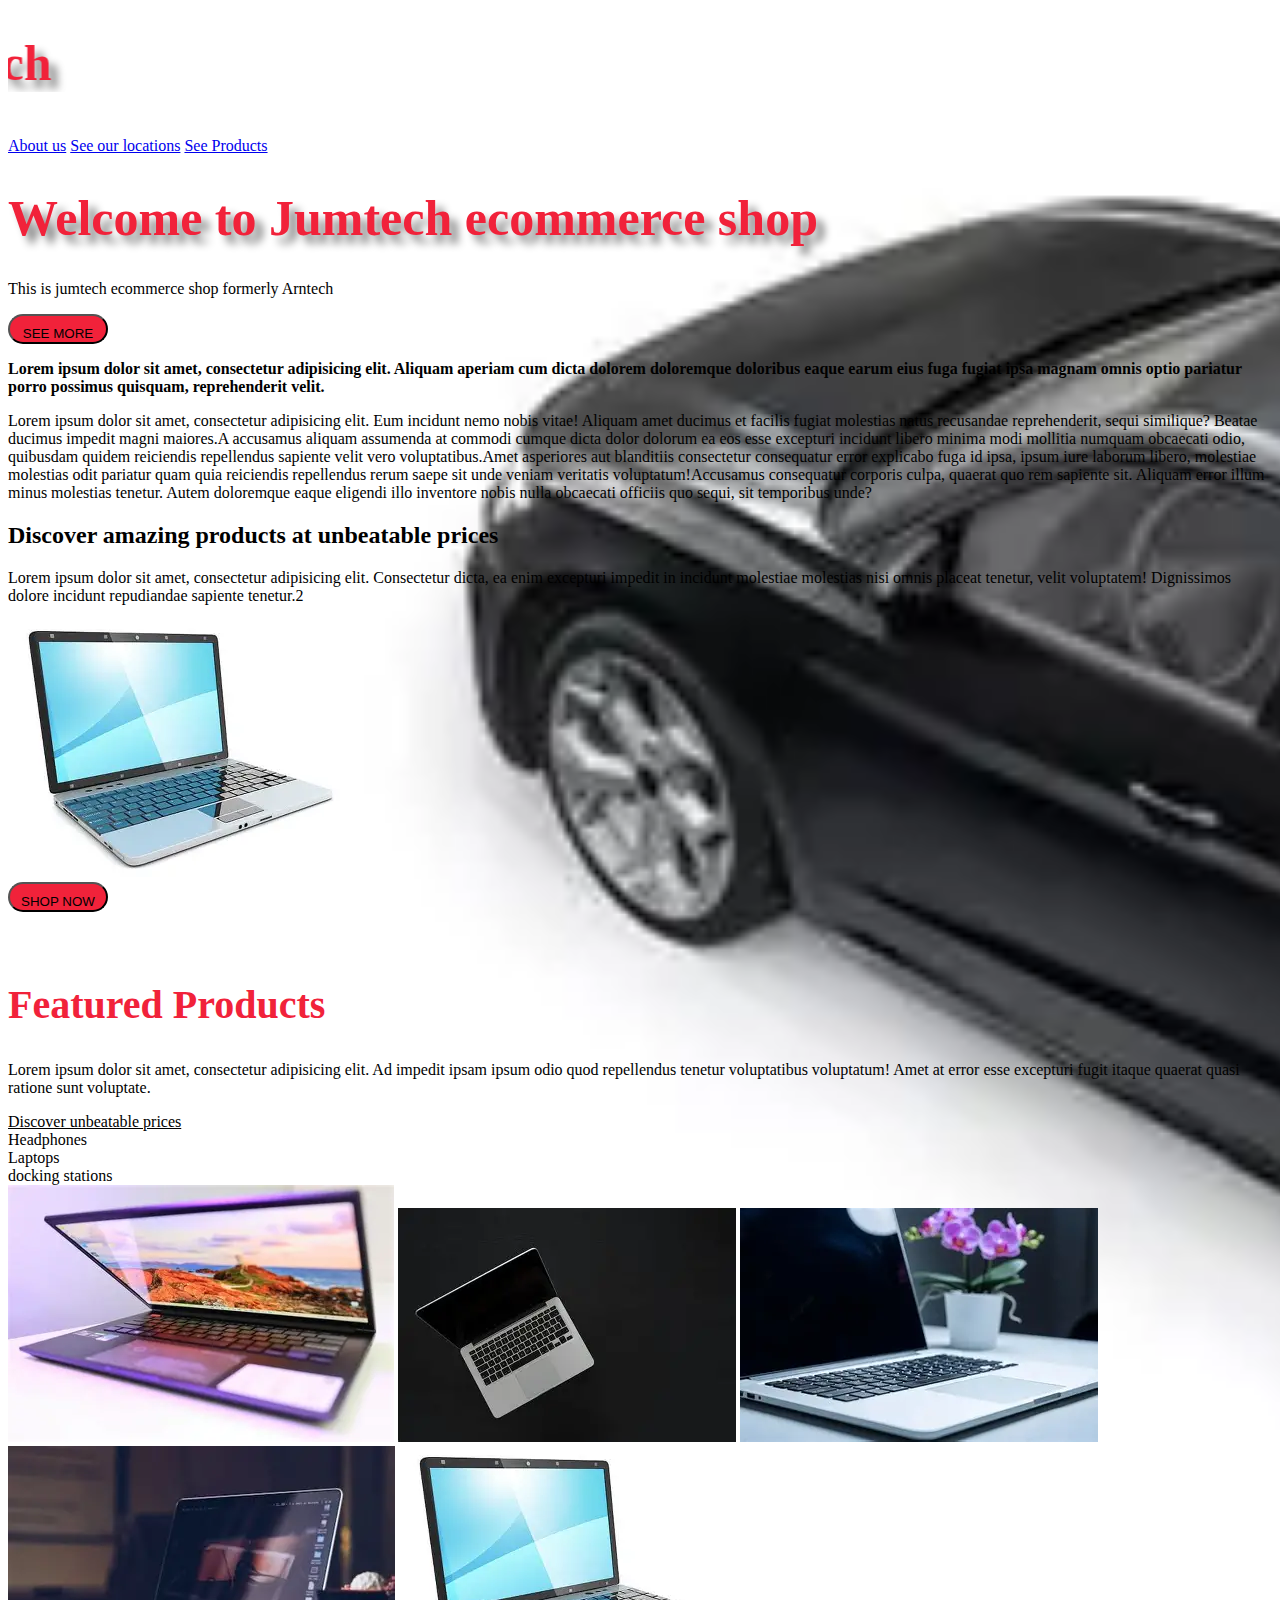
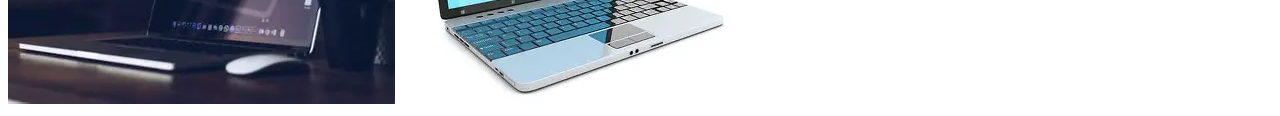
<file: index.html>
<!doctype html>
<html lang="en">
<head>
    <meta charset="UTF-8">
    <meta name="viewport"
          content="width=device-width, user-scalable=no, initial-scale=1.0, maximum-scale=1.0, minimum-scale=1.0">
    <meta http-equiv="X-UA-Compatible" content="ie=edge">
    <link rel="icon" href="resources/home.png">
    <title>Homepage</title>
</head>
<link rel="stylesheet" href="css/styles.css">
<style>
    body{
        background-image: url(resources/car6.webp);
        background-repeat: no-repeat;
        background-size: cover;
    }
</style>
<body>
<h1><marquee behavior="ty" direction="right">welcome to Jumtech</marquee></h1>
<a href="about.html">About us</a>
<a href="location.html"> See our locations</a>
<a href="product.html">See Products</a>
<!--links-->

<h1>Welcome to Jumtech ecommerce shop</h1>
<p>This is jumtech ecommerce shop formerly Arntech</p>
<button style="animation: alternate-reverse">SEE MORE</button>
<p style="font-weight: bolder">Lorem ipsum dolor sit amet, consectetur adipisicing elit. Aliquam aperiam cum dicta dolorem doloremque doloribus eaque earum eius fuga fugiat ipsa magnam omnis optio pariatur porro possimus quisquam, reprehenderit velit.</p>
<p><span>Lorem ipsum dolor sit amet, consectetur adipisicing elit. Eum incidunt nemo nobis vitae! Aliquam amet ducimus et facilis fugiat molestias natus recusandae reprehenderit, sequi similique? Beatae ducimus impedit magni maiores.</span><span>A accusamus aliquam assumenda at commodi cumque dicta dolor dolorum ea eos esse excepturi incidunt libero minima modi mollitia numquam obcaecati odio, quibusdam quidem reiciendis repellendus sapiente velit vero voluptatibus.</span><span>Amet asperiores aut blanditiis consectetur consequatur error explicabo fuga id ipsa, ipsum iure laborum libero, molestiae molestias odit pariatur quam quia reiciendis repellendus rerum saepe sit unde veniam veritatis voluptatum!</span><span>Accusamus consequatur corporis culpa, quaerat quo rem sapiente sit. Aliquam error illum minus molestias tenetur. Autem doloremque eaque eligendi illo inventore nobis nulla obcaecati officiis quo sequi, sit temporibus unde?</span></p>
<h2>Discover amazing products at unbeatable prices</h2>
<p><span>Lorem ipsum dolor sit amet, consectetur adipisicing elit. Consectetur dicta, ea enim excepturi impedit in incidunt molestiae molestias nisi omnis placeat tenetur, velit voluptatem! Dignissimos dolore incidunt repudiandae sapiente tenetur.</span>2</p>
<img src="resources/download%20(1).webp" alt=""> <br>
<button>SHOP NOW</button>
<br><br><br>
<h2 style="color: #f1223a;font-size: 40px">Featured Products</h2>
<p>Lorem ipsum dolor sit amet, consectetur adipisicing elit. Ad impedit ipsam ipsum odio quod repellendus tenetur voluptatibus voluptatum! Amet at error esse excepturi fugit itaque quaerat quasi ratione sunt voluptate.</p>
<u> Discover unbeatable prices</u>
<li>Headphones</li>
<li>Laptops</li>
<li>docking stations</li>
<img src="resources/download.webp" alt="laptops">
<img src="resources/OIP%20(8).webp" alt="laptops">
<img src="resources/th.webp" alt="laptops">
<img src="resources/OIP%20(9).webp" alt="laptops">
<img src="resources/download%20(1).webp" alt="laptops">
</body>

</html>
</file>
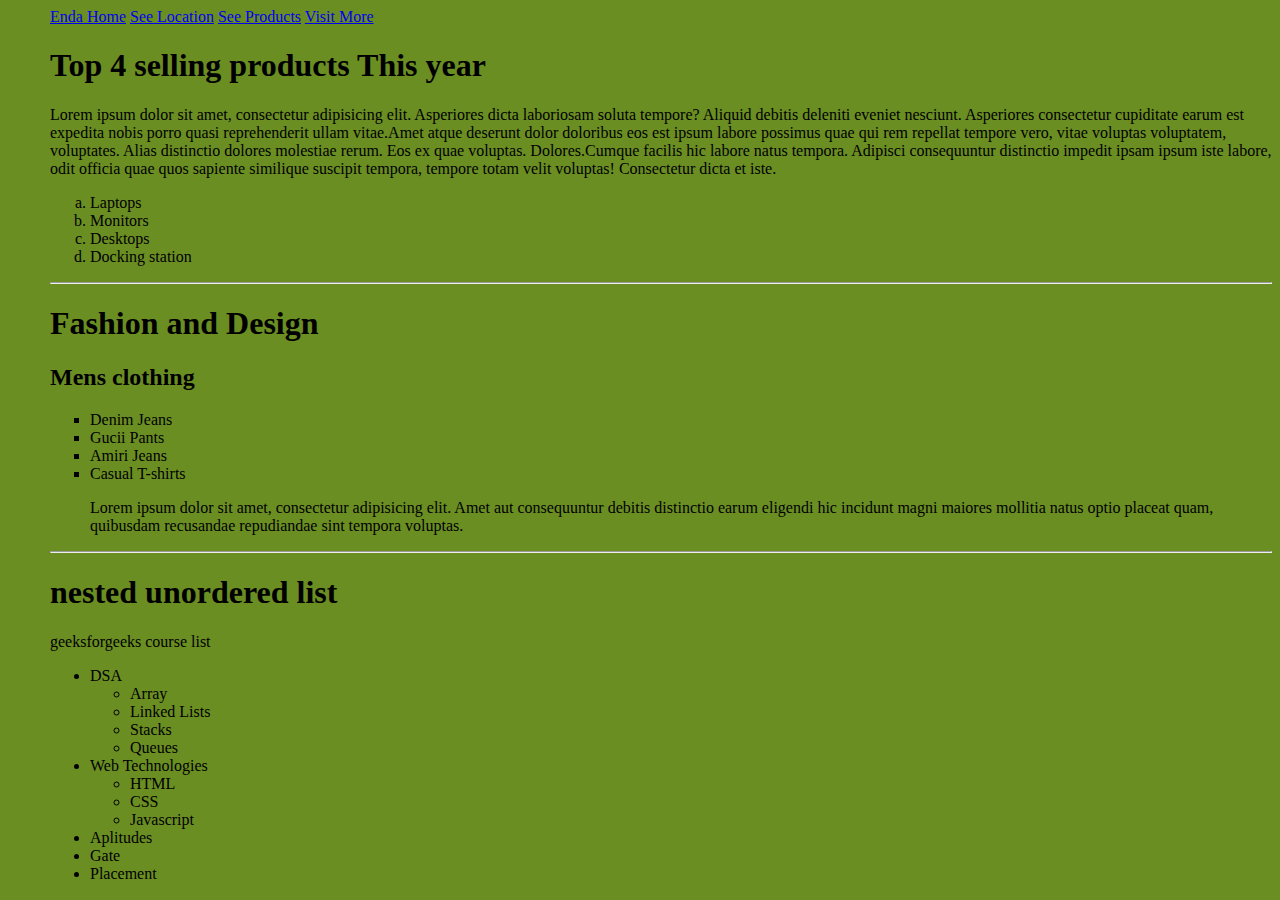
<file: about.html>
<!doctype html>
<html lang="en">
<head>
    <meta charset="UTF-8">
    <meta name="viewport"
          content="width=device-width, user-scalable=no, initial-scale=1.0, maximum-scale=1.0, minimum-scale=1.0">
    <meta http-equiv="X-UA-Compatible" content="ie=edge">
    <title>About page</title>
    <link rel="stylesheet" href="css/about.css">
</head>
<body>
<!-----0rdered list--->
<a href="Index.html" target="_self">Enda Home</a>
<a href="location.html">See Location</a>
<a href="product.html">See Products</a>
<a href="https://www.w3schools.com/HTML/html_lists_other.asp">Visit More</a>
<h1>Top 4 selling products This year</h1>
<p><span>Lorem ipsum dolor sit amet, consectetur adipisicing elit. Asperiores dicta laboriosam soluta tempore? Aliquid debitis deleniti eveniet nesciunt. Asperiores consectetur cupiditate earum est expedita nobis porro quasi reprehenderit ullam vitae.</span><span>Amet atque deserunt dolor doloribus eos est ipsum labore possimus quae qui rem repellat tempore vero, vitae voluptas voluptatem, voluptates. Alias distinctio dolores molestiae rerum. Eos ex quae voluptas. Dolores.</span><span>Cumque facilis hic labore natus tempora. Adipisci consequuntur distinctio impedit ipsam ipsum iste labore, odit officia quae quos sapiente similique suscipit tempora, tempore totam velit voluptas! Consectetur dicta et iste.</span></p>
<ol type="a">
    <li>Laptops</li>
    <li>Monitors</li>
    <li>Desktops</li>
    <li>Docking station</li>
</ol>
<!--end of odered list-->
<hr>
<!--unordered lists--->
<h1>Fashion and Design</h1>
<h2>Mens clothing</h2>
<ul style="list-style-type: square;">
    <li>Denim Jeans</li>
    <li>Gucii Pants</li>
    <li>Amiri Jeans</li>
    <li>Casual T-shirts</li> <p>Lorem ipsum dolor sit amet, consectetur adipisicing elit. Amet aut consequuntur debitis distinctio earum eligendi hic incidunt magni maiores mollitia natus optio placeat quam, quibusdam recusandae repudiandae sint tempora voluptas.</p>

</ul>
<hr>
<!--nested list--->
<h1>nested unordered list</h1>
<p>geeksforgeeks course list</p>
<ul>
    <li>DSA
    <ul>
        <li>Array</li>
        <li>Linked Lists</li>
        <li>Stacks</li>
        <li>Queues</li>
    </ul>


    </li>
    <li>Web Technologies
    <ul>
        <li>HTML</li>
        <li>CSS</li>
        <li>Javascript</li>
    </ul>



    </li>
    <li>Aplitudes</li>
    <li>Gate</li>
    <li>Placement</li>
</ul>
</body>
</html>
</file>
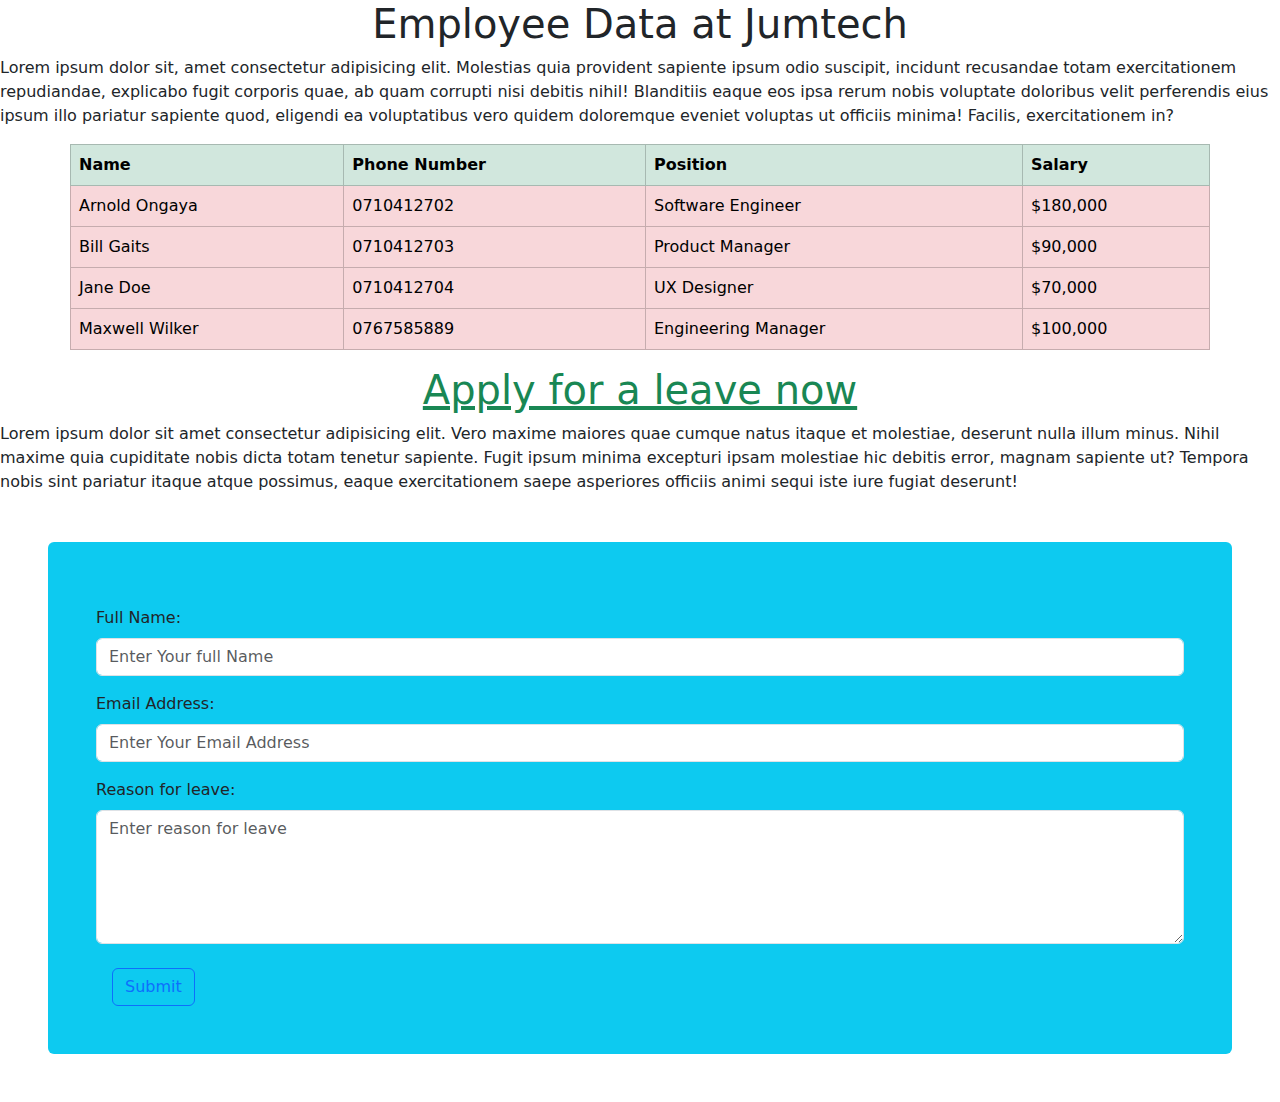
<file: employee.html>
<!DOCTYPE html>
<html lang="en">
<head>
    <meta charset="UTF-8">
    <meta name="viewport" content="width=device-width, initial-scale=1.0">
    <title>employee - data at jumtech</title>
    <link rel="stylesheet" href="bootstrapp/css/bootstrap.min.css">
    <script src="bootstrapp/js/bootstrap.min.js"></script>
</head>
<body>
    <h1 class="text-center">Employee Data at Jumtech</h1>
    <p>Lorem ipsum dolor sit, amet consectetur adipisicing elit. Molestias quia provident sapiente ipsum odio suscipit, incidunt recusandae totam exercitationem repudiandae, explicabo fugit corporis quae, ab quam corrupti nisi debitis nihil!
    Blanditiis eaque eos ipsa rerum nobis voluptate doloribus velit perferendis eius ipsum illo pariatur sapiente quod, eligendi ea voluptatibus vero quidem doloremque eveniet voluptas ut officiis minima! Facilis, exercitationem in?</p>
    <table class="table table-bordered table-hover table-danger container">
        <thead class="table-success">
            <tr>
                <th>Name</th>
                <th>Phone Number</th>
                <th>Position</th>
                <th>Salary</th>
            </tr>
        </thead>
        <tbody>
            <tr>
                <td>Arnold Ongaya</td>
                <td>0710412702</td>
                <td>Software Engineer</td>
                <td>$180,000</td>
            </tr>
            <tr>
                <td>Bill Gaits</td>
                <td>0710412703</td>
                <td>Product Manager</td>
                <td>$90,000</td>
            </tr>
            <tr>
                <td>Jane Doe</td>
                <td>0710412704</td>
                <td>UX Designer</td>
                <td>$70,000</td>
            </tr>
            <tr>
                <td>Maxwell Wilker</td>
                <td>0767585889</td>
                <td>Engineering Manager</td>
                <td>$100,000</td>
            </tr>
        </tbody>
    </table>
    <!---bootstrap form-->
    <h1 class="mt-3 text-center text-success text-decoration-underline">Apply for a leave now</h1>
    <p>Lorem ipsum dolor sit amet consectetur adipisicing elit. Vero maxime maiores quae cumque natus itaque et molestiae, deserunt nulla illum minus. Nihil maxime quia cupiditate nobis dicta totam tenetur sapiente.
    Fugit ipsum minima excepturi ipsam molestiae hic debitis error, magnam sapiente ut? Tempora nobis sint pariatur itaque atque possimus, eaque exercitationem saepe asperiores officiis animi sequi iste iure fugiat deserunt!</p>
    <form action="" class="m-5 bg-info p-5 rounded">
        <div class="mt-3">
        <label for="fullname" class="form-label">Full Name:</label>
        <input type="text" placeholder="Enter Your full Name" id="fullname" required class="form-control">
        </div>
        <div class="mt-3">
            <label for="email" class="form-label">Email Address:</label>
            <input type="email" placeholder="Enter Your Email Address" id="email" required class="form-control">
        </div>
        <div class="mt-3">
            <label for="reason" class="form-label">Reason for leave:</label>
            <textarea name="reason" id="reason" cols="30" rows="5" placeholder="Enter reason for leave" class="form-control"></textarea>
        </div>
        <button class="btn btn-outline-primary mt-3 mt-4 ms-3 ">Submit</button>
    </form>


    
</body>
</html>
</file>
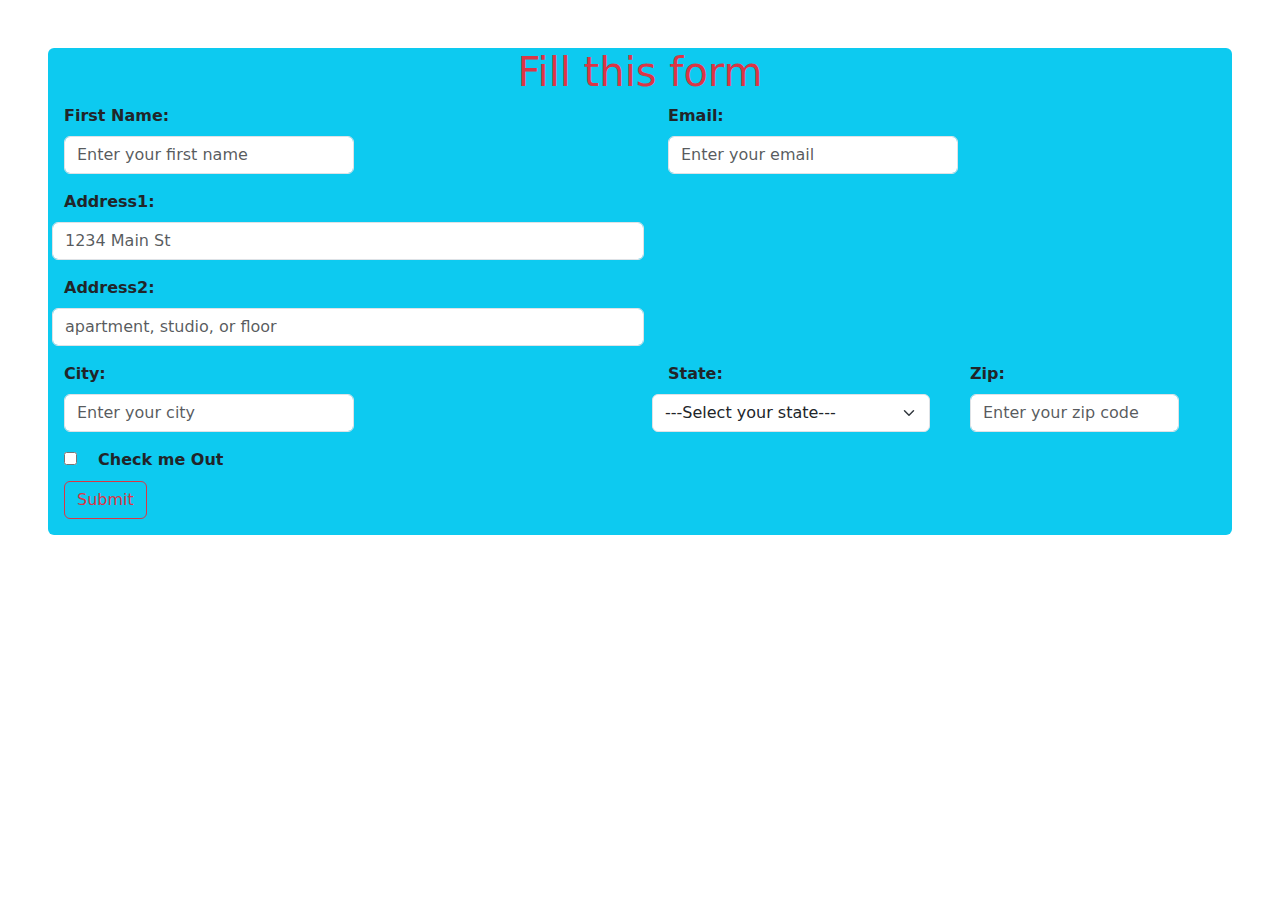
<file: formass.html>
<!DOCTYPE html>
<html lang="en">
<head>
    <meta charset="UTF-8">
    <meta name="viewport" content="width=device-width, initial-scale=1.0">
    <title>Assignment</title>
    <link rel="stylesheet" href="bootstrapp/css/bootstrap.min.css">
    <script src="bootstrapp/js/bootstrap.min.js"></script>
</head>
<body>
    <form action="" class="m-5 bg-info rounded">
        <h1 class="text-center text-danger">Fill this form</h1>
        <div class="row">
            <div class="col">
                <label for="fname" class="form-label ms-3 fw-bold">First Name:</label>
                <input type="text" id="fname" class="form-control w-50 ms-3 mb-3" placeholder="Enter your first name" required>
            </div>
            <div class="col">
                <label for="Email" class="form-label ms-3 fw-bold">Email:</label>
                <input type="email" id="Email" class="form-control w-50 ms-3 mb-3" placeholder="Enter your email" required>
            </div>
            <div class="row">
                <label for="address" class="form-label ms-3 fw-bold">Address1:</label>
                <input type="text" id="address" class="form-control w-50 ms-3 mb-3" placeholder="1234 Main St" required>
            </div>
            <div class="row">
                <label for="address" class="form-label ms-3 fw-bold">Address2:</label>
                <input type="text" id="address" class="form-control w-50 ms-3 mb-3" placeholder="apartment, studio, or floor" required>
            </div>
            <div class="col-6">
                <label for="city" class="form-label ms-3 fw-bold">City:</label>
                <input type="text" id="city" class="form-control w-50 ms-3 mb-3" placeholder="Enter your city">
        </div>
        <div class="col-3">
            <label for="state" class="form-label ms-3 fw-bold">State:</label>
            <select name="state" id="state" required class="col-3 form-select">
                <option value="">---Select your state---</option>
                <option value="florida">Florida</option>
                <option value="california">California</option>
                <option value="texas">Texas</option>
                <option value="new_york">New York</option>
            </select>
            </div>
        <div class="col-3">
                <label for="zip" class="form-label ms-3 fw-bold">Zip:</label>
                <input type="text" id="zip" class="form-control w-75 ms-3 mb-3" placeholder="Enter your zip code">
         </div>
            </div class="col-12">
            <input type="checkbox" id="out" name="out" class="ms-3 mb-3">
            <label for="out" class="form-label ms-3 fw-bold">Check me Out</label>
        </div>
        <div>
        <button class="btn btn-outline-danger ms-3 mb-3">Submit</button>
        </div>
    </form>
    
</body>
</html>
</file>
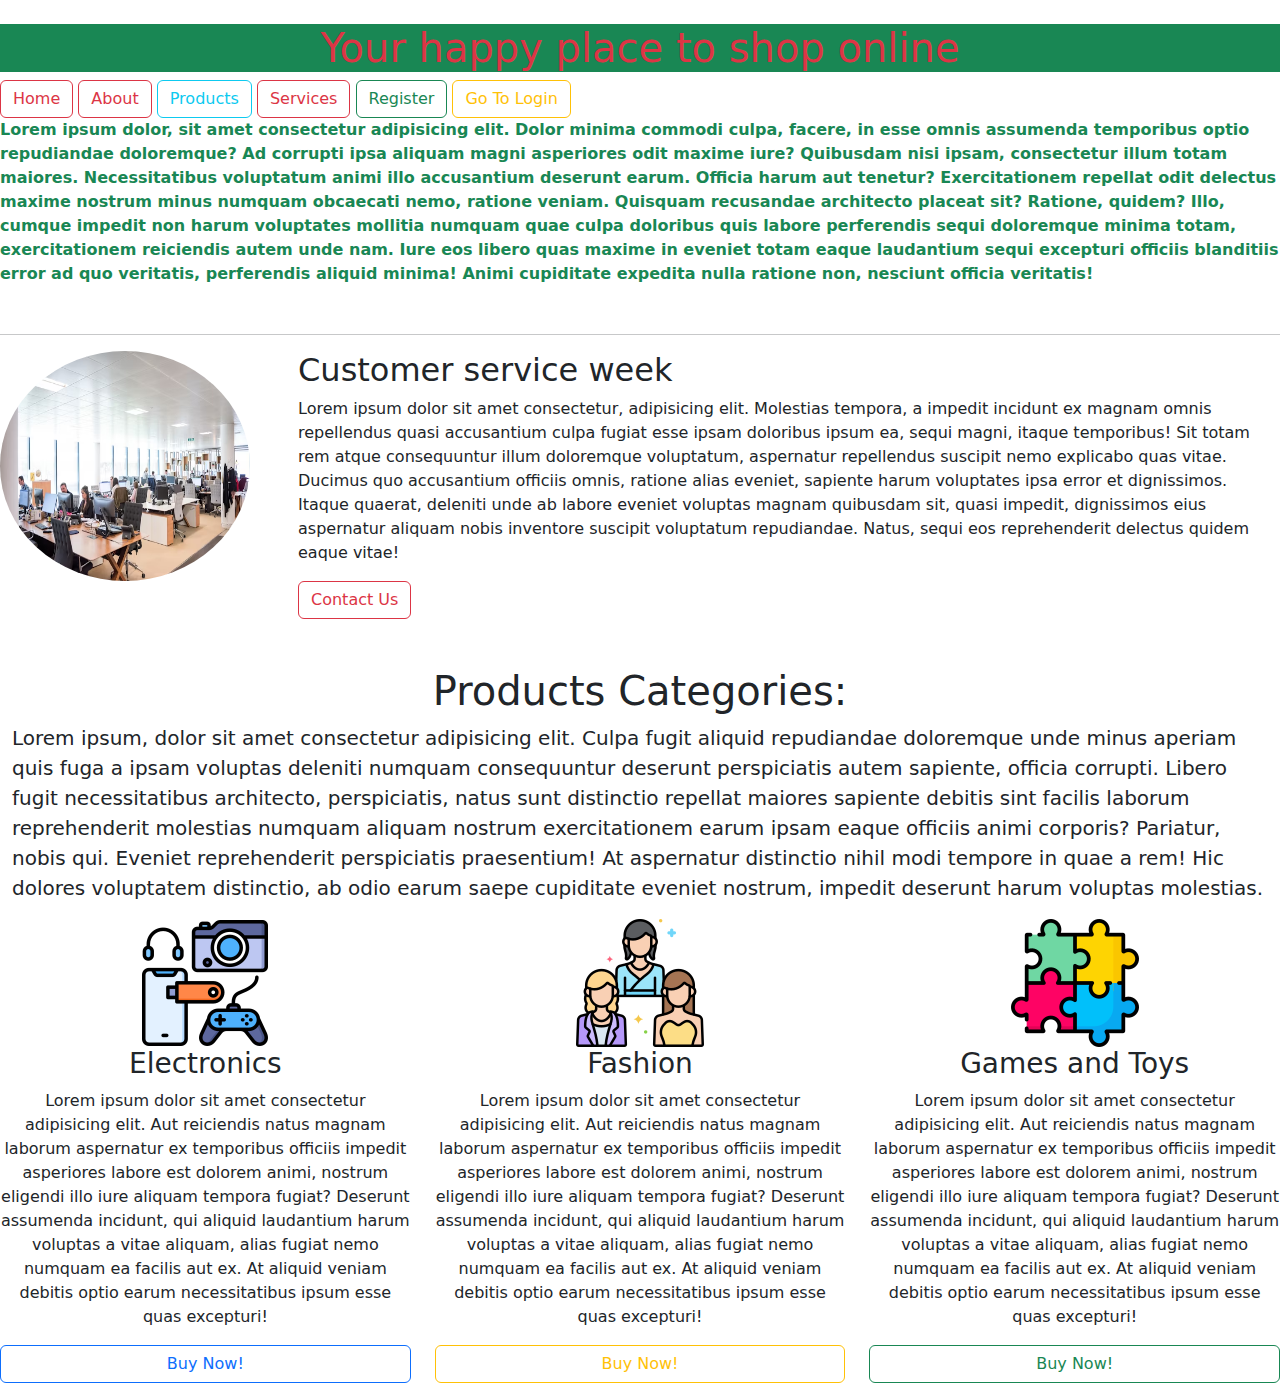
<file: info.html>
<!DOCTYPE html>
<html lang="en">
<head>
    <meta charset="UTF-8">
    <meta name="viewport" content="width=device-width, initial-scale=1.0">
    <title>Information Jumtech</title>
    <link rel="stylesheet" href="bootstrapp/css/bootstrap.min.css">
    <script src="bootstrapp/js/bootstrap.min.js"></script>
</head>
<body>
    <h1 class="text-danger text-center mt-4 bg-success">Your happy place to shop online</h1>
    <button class=" btn btn-outline-danger">Home</button>
    <button class="btn btn-outline-danger">About</button>
    <button class="btn  btn-outline-info">Products</button>
    <button class="btn btn-outline-danger">Services</button>
    <button class="btn btn-outline-success">Register</button>
    <button class="btn btn-outline-warning">Go To Login</button>
    <p class="text-success mb-4 fw-bolder mb-5">Lorem ipsum dolor, sit amet consectetur adipisicing elit. Dolor minima commodi culpa, facere, in esse omnis assumenda temporibus optio repudiandae doloremque? Ad corrupti ipsa aliquam magni asperiores odit maxime iure?
    Quibusdam nisi ipsam, consectetur illum totam maiores. Necessitatibus voluptatum animi illo accusantium deserunt earum. Officia harum aut tenetur? Exercitationem repellat odit delectus maxime nostrum minus numquam obcaecati nemo, ratione veniam.
    Quisquam recusandae architecto placeat sit? Ratione, quidem? Illo, cumque impedit non harum voluptates mollitia numquam quae culpa doloribus quis labore perferendis sequi doloremque minima totam, exercitationem reiciendis autem unde nam.
    Iure eos libero quas maxime in eveniet totam eaque laudantium sequi excepturi officiis blanditiis error ad quo veritatis, perferendis aliquid minima! Animi cupiditate expedita nulla ratione non, nesciunt officia veritatis!</p>
    <hr>
    <div class="d-flex">
        <img src="resources/image.png " alt=""  class="rounded-circle me-5" style="width: 250px; height: 230px;">
         <div>
            <h2>Customer service week</h2>
            <p>Lorem ipsum dolor sit amet consectetur, adipisicing elit. Molestias tempora, a impedit incidunt ex magnam omnis repellendus quasi accusantium culpa fugiat esse ipsam doloribus ipsum ea, sequi magni, itaque temporibus!
            Sit totam rem atque consequuntur illum doloremque voluptatum, aspernatur repellendus suscipit nemo explicabo quas vitae. Ducimus quo accusantium officiis omnis, ratione alias eveniet, sapiente harum voluptates ipsa error et dignissimos.
            Itaque quaerat, deleniti unde ab labore eveniet voluptas magnam quibusdam sit, quasi impedit, dignissimos eius aspernatur aliquam nobis inventore suscipit voluptatum repudiandae. Natus, sequi eos reprehenderit delectus quidem eaque vitae!</p>
            <button class="btn btn-outline-danger">Contact Us</button>
         </div>
    </div>

    <h1 class="mt-5 text-center" >Products Categories:</h1>
    <p class="container-fluid  fs-5">Lorem ipsum, dolor sit amet consectetur adipisicing elit. Culpa fugit aliquid repudiandae doloremque unde minus aperiam quis fuga a ipsam voluptas deleniti numquam consequuntur deserunt perspiciatis autem sapiente, officia corrupti.
    Libero fugit necessitatibus architecto, perspiciatis, natus sunt distinctio repellat maiores sapiente debitis sint facilis laborum reprehenderit molestias numquam aliquam nostrum exercitationem earum ipsam eaque officiis animi corporis? Pariatur, nobis qui.
    Eveniet reprehenderit perspiciatis praesentium! At aspernatur distinctio nihil modi tempore in quae a rem! Hic dolores voluptatem distinctio, ab odio earum saepe cupiditate eveniet nostrum, impedit deserunt harum voluptas molestias.</p>
        <div class="row mt-3">
            <div class="col text-center">
                <img src="resources/electronics.png" alt="photo">
                <h3>Electronics</h3>
                <p>Lorem ipsum dolor sit amet consectetur adipisicing elit. Aut reiciendis natus magnam laborum aspernatur ex temporibus officiis impedit asperiores labore est dolorem animi, nostrum eligendi illo iure aliquam tempora fugiat?
                Deserunt assumenda incidunt, qui aliquid laudantium harum voluptas a vitae aliquam, alias fugiat nemo numquam ea facilis aut ex. At aliquid veniam debitis optio earum necessitatibus ipsum esse quas excepturi!</p>
                <div class="d-grid">
                    <a href="about.html" class="btn btn-outline-primary">Buy Now!</a>
                </div>
            </div>
            <div class="col text-center">
                <img src="resources/fashion.png" alt="photo">
                <h3>Fashion</h3>
                <p>Lorem ipsum dolor sit amet consectetur adipisicing elit. Aut reiciendis natus magnam laborum aspernatur ex temporibus officiis impedit asperiores labore est dolorem animi, nostrum eligendi illo iure aliquam tempora fugiat?
                Deserunt assumenda incidunt, qui aliquid laudantium harum voluptas a vitae aliquam, alias fugiat nemo numquam ea facilis aut ex. At aliquid veniam debitis optio earum necessitatibus ipsum esse quas excepturi!</p>
                <div class="d-grid">
                    <a href="product.html" class="btn btn-outline-warning">Buy Now!</a>
                </div>
            </div>
            <div class="col text-center">
                <img src="resources/games.png" alt="photo">
                <h3>Games and Toys</h3>
                <p>Lorem ipsum dolor sit amet consectetur adipisicing elit. Aut reiciendis natus magnam laborum aspernatur ex temporibus officiis impedit asperiores labore est dolorem animi, nostrum eligendi illo iure aliquam tempora fugiat?
                Deserunt assumenda incidunt, qui aliquid laudantium harum voluptas a vitae aliquam, alias fugiat nemo numquam ea facilis aut ex. At aliquid veniam debitis optio earum necessitatibus ipsum esse quas excepturi!</p>
                <div class="d-grid">
                    <a href="regester.html" class="btn btn-outline-success">Buy Now!</a>
                </div>
            </div>
    
        </div>
</body>
</html>
</file>
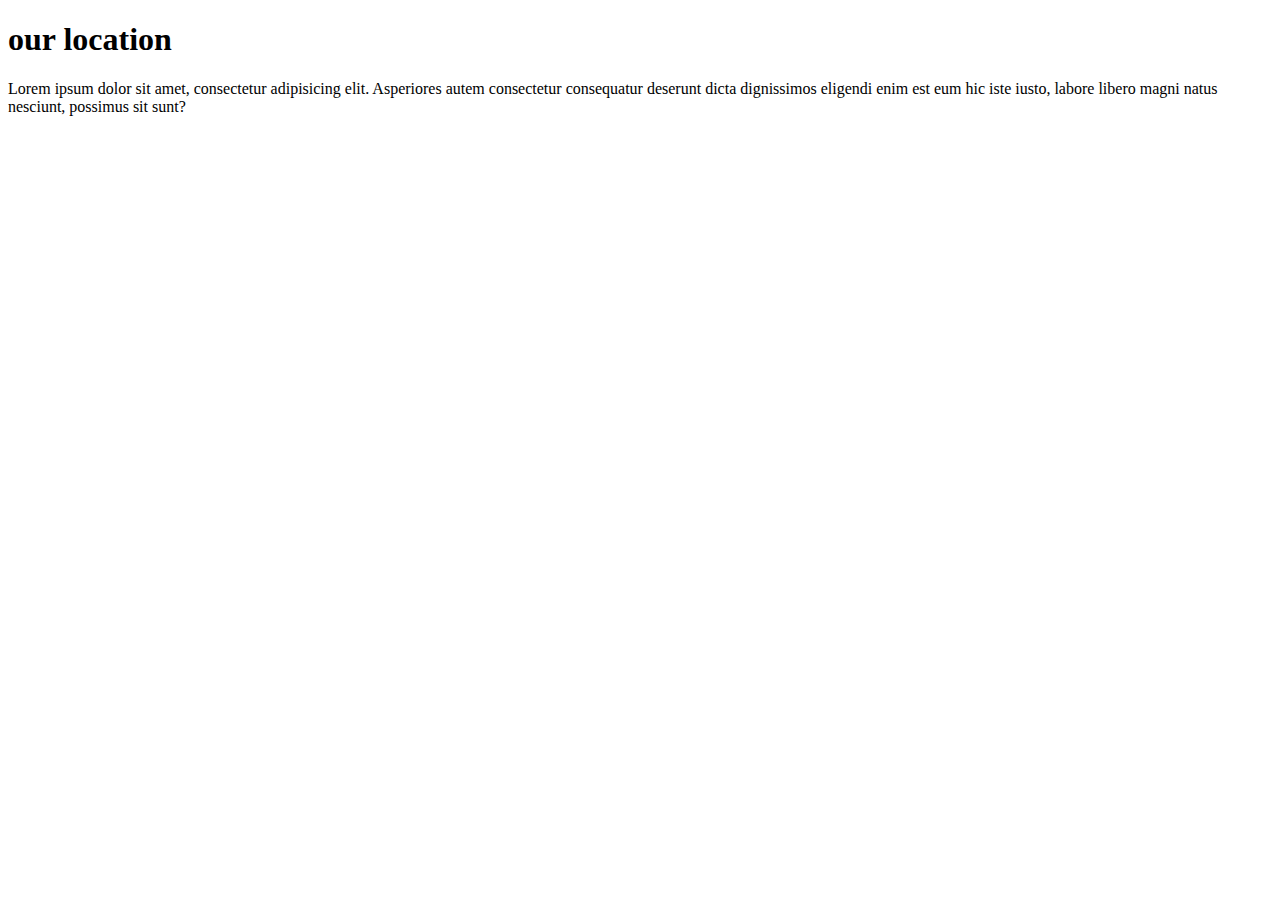
<file: location.html>
<!doctype html>
<html lang="en">
<head>
    <meta charset="UTF-8">
    <meta name="viewport"
          content="width=device-width, user-scalable=no, initial-scale=1.0, maximum-scale=1.0, minimum-scale=1.0">
    <meta http-equiv="X-UA-Compatible" content="ie=edge">
    <link rel="icon" href="resources/684908.png">
    <title>Location Page</title>
</head>
<body>
<h1> our location</h1>
<p>Lorem ipsum dolor sit amet, consectetur adipisicing elit. Asperiores autem consectetur consequatur deserunt dicta dignissimos eligendi enim est eum hic iste iusto, labore libero magni natus nesciunt, possimus sit sunt?</p>
<iframe src="https://www.google.com/maps/embed?pb=!1m18!1m12!1m3!1d3989.4411134745105!2d35.03330117477674!3d0.7878694992044823!2m3!1f0!2f0!3f0!3m2!1i1024!2i768!4f13.1!3m3!1m2!1s0x178197f5c2534df3%3A0x305591c982c9e100!2sBrigadier%20Market!5e0!3m2!1sen!2ske!4v1761731226195!5m2!1sen!2ske" width="600" height="450" style="border:0;" allowfullscreen="" loading="lazy" referrerpolicy="no-referrer-when-downgrade"></iframe>

</body>
</html>
</file>
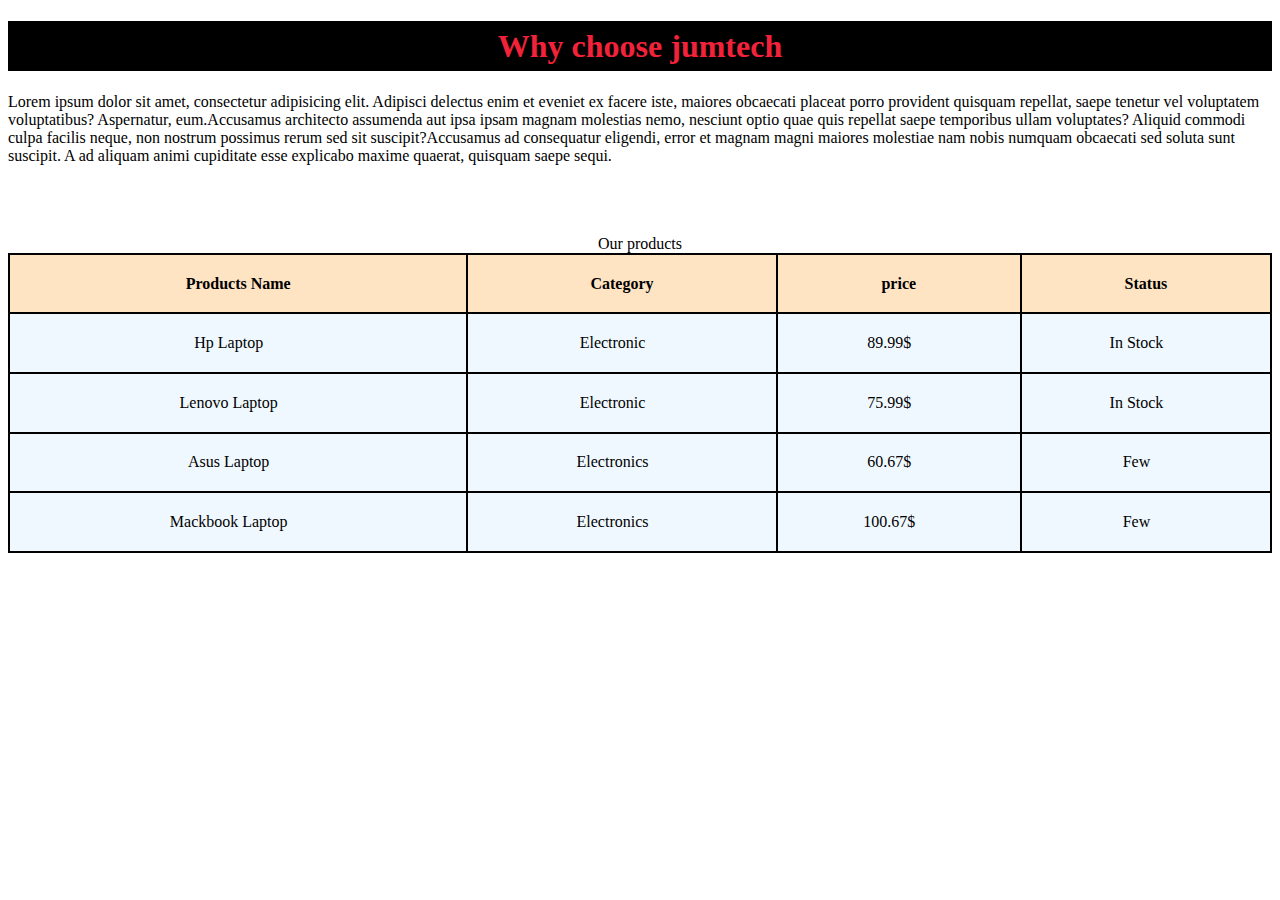
<file: product.html>
<!doctype html>
<html lang="en">
<head>
    <meta charset="UTF-8">
    <meta name="viewport"
          content="width=device-width, user-scalable=no, initial-scale=1.0, maximum-scale=1.0, minimum-scale=1.0">
    <meta http-equiv="X-UA-Compatible" content="ie=edge">
    <!--favicons-->
    <link rel="icon" href="resources/12474335.png">
    <title> products page-jumtech </title>
    <style>
        tr:hover{
            background-color: aquamarine;
        }
        table ,th ,td{
            border: 2px solid black;
            border-collapse: collapse;
        }
        table{
            width: 100%;
            height: 300px;
            text-align: center;
            background-color: aliceblue;
        }
        td{
            padding-right: 20px;
        }
        th{
            background-color: bisque;
        }
    </style>
</head>
<body>
<h1 style="text-align: center;color: #f1223a;background-color: black;line-height: 50px">Why choose jumtech</h1>
<p><span>Lorem ipsum dolor sit amet, consectetur adipisicing elit. Adipisci delectus enim et eveniet ex facere iste, maiores obcaecati placeat porro provident quisquam repellat, saepe tenetur vel voluptatem voluptatibus? Aspernatur, eum.</span><span>Accusamus architecto assumenda aut ipsa ipsam magnam molestias nemo, nesciunt optio quae quis repellat saepe temporibus ullam voluptates? Aliquid commodi culpa facilis neque, non nostrum possimus rerum sed sit suscipit?</span><span>Accusamus ad consequatur eligendi, error et magnam magni maiores molestiae nam nobis numquam obcaecati sed soluta sunt suscipit. A ad aliquam animi cupiditate esse explicabo maxime quaerat, quisquam saepe sequi.</span></p>
<br><br><br>
<table>
    <caption>Our products</caption>
<tr>
    <th>Products Name</th>
    <th>Category</th>
    <th>price</th>
    <th>Status</th>
</tr>
    <tr>
        <td>Hp Laptop</td>
        <td>Electronic</td>
        <td>89.99$</td>
        <td>In Stock</td>
    </tr>
    <tr>
        <td>Lenovo Laptop</td>
        <td>Electronic</td>
        <td>75.99$</td>
        <td>In Stock</td>
    </tr>
    <tr>
        <td>Asus Laptop</td>
        <td>Electronics</td>
        <td>60.67$</td>
        <td>Few</td>
    </tr>
    <tr>
        <td>Mackbook Laptop</td>
        <td>Electronics</td>
        <td>100.67$</td>
        <td>Few</td>
    </tr>
</table>
</body>
</html>
</file>
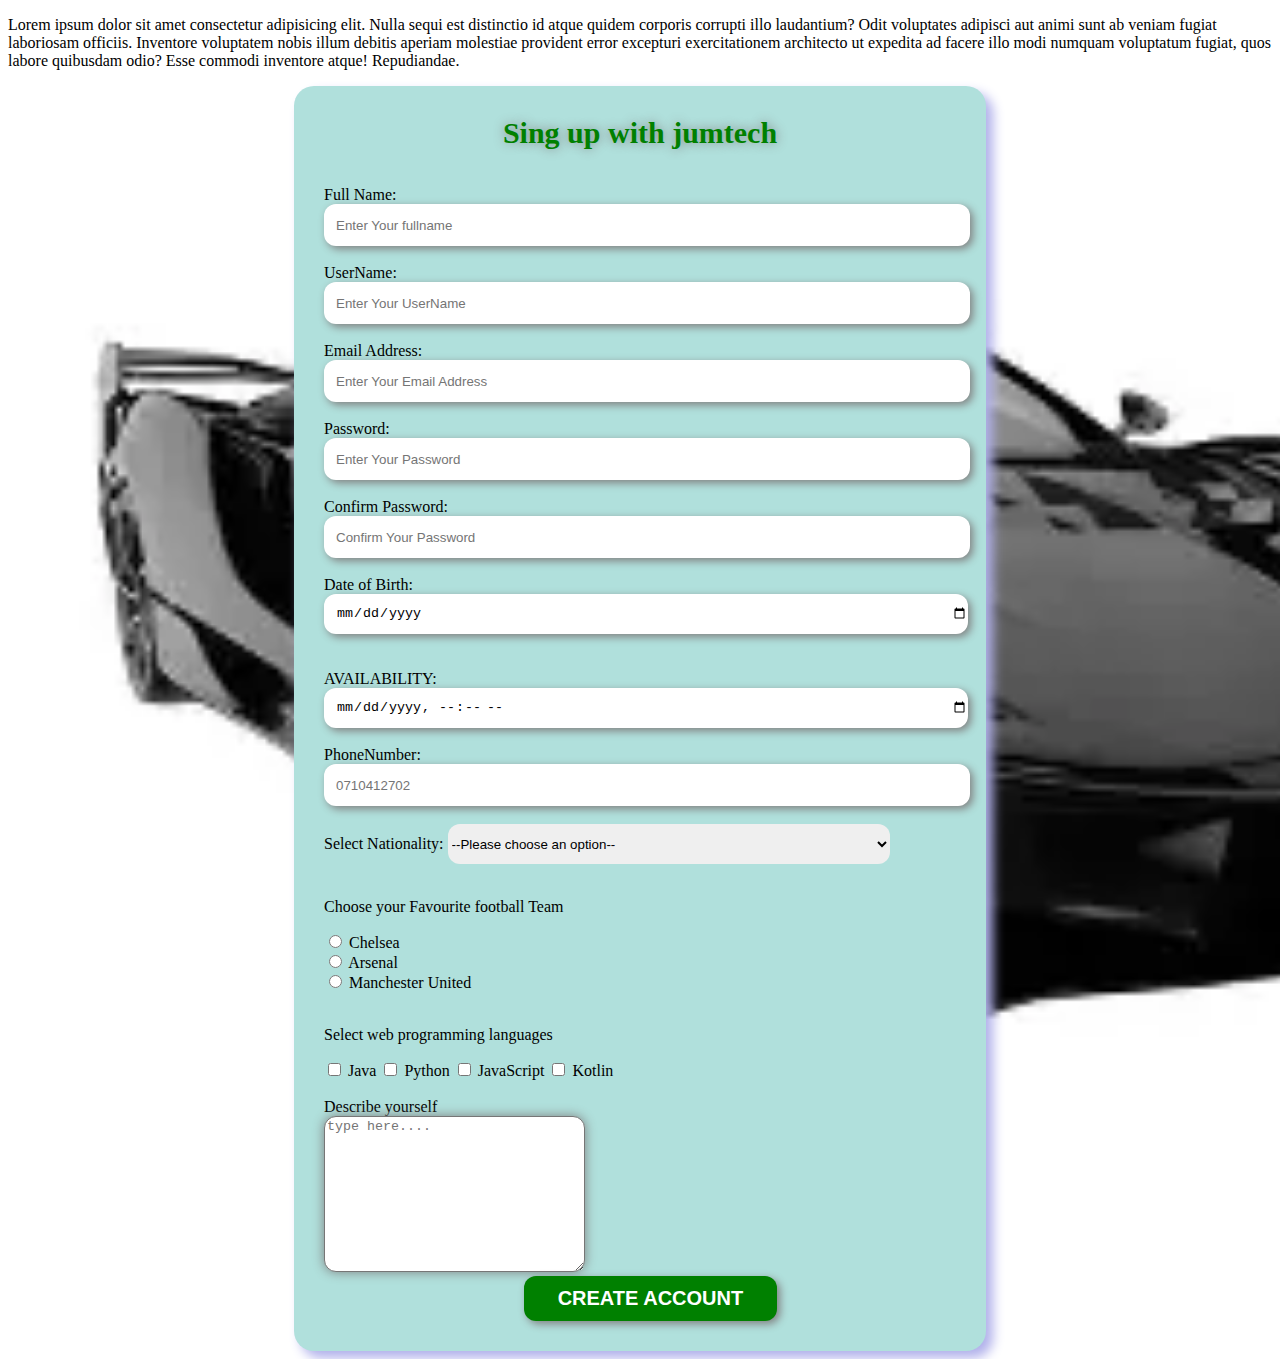
<file: regester.html>
<!DOCTYPE html>
<html lang="en">
<head>
    <meta charset="UTF-8">
    <meta name="viewport" content="width=device-width, initial-scale=1.0">
    <title>Regester page </title>
    <link rel="stylesheet" href="css/regester.css">
</head>
<body>
    
<P>Lorem ipsum dolor sit amet consectetur adipisicing elit. Nulla sequi est distinctio id atque quidem corporis corrupti illo laudantium? Odit voluptates adipisci aut animi sunt ab veniam fugiat laboriosam officiis.
Inventore voluptatem nobis illum debitis aperiam molestiae provident error excepturi exercitationem architecto ut expedita ad facere illo modi numquam voluptatum fugiat, quos labore quibusdam odio? Esse commodi inventore atque! Repudiandae.</P>
    <form action="" id="regester">
        <legend>Sing up with jumtech</legend>
        <br><br>

        <label for="fullname">Full Name:</label>
        <input type="text" placeholder="Enter Your fullname" id="fullname" required><br><br>
        <label for="username">UserName:</label>
        <input type="text" placeholder="Enter Your UserName" id="username" required><br><br>
        <label for="email">Email Address:</label>
        <input type="email" placeholder="Enter Your Email Address" id="email" required><br><br>
        <label for="password">Password:</label>
        <input type="password" placeholder="Enter Your Password" id="password" required><br><br>
        <label for="confirm password">Confirm Password:</label>
        <input type="password" placeholder="Confirm Your Password" id="confirm password" required><br><br>
        <label for="dob">Date of Birth:</label>
        <input type="date" id="dob" required><br><br><br>
        <label for="dt">AVAILABILITY:</label>
        <input type="datetime-local" name="time" id="dt" required><br><br>
        <label for="phone">PhoneNumber:</label>
        <input type="tel" placeholder="0710412702" id="phone" required><br><br>
        <label for="nationality"> Select Nationality:</label>
       <!---dropdown-->
        <select id="nationality" required>
            <option value="">--Please choose an option--</option>
            <option value="">Ugandan</option>
            <option value="">Kenyan</option>
            <option value="">Tanzanian</option>
            <option value="">Rwandan</option>
        </select><br><br>
        <!--Radio buttons-->
        <p>Choose your Favourite football Team</p>
        <input type="radio" id="Chelsea" name="team">
        <label for="Chelsea">Chelsea</label><br>
        <input type="radio" id="Arsenal" name="team">
        <label for="Arsenal">Arsenal</label><br>    
        <input type="radio" id="man u" name="team">
        <label for="man u">Manchester United</label><br><br>
        <!--checkbox-->
        <p>Select web programming languages</p>
        <input type="checkbox" id="Java" name="Java">
        <label for="Java">Java</label>
        <input type="checkbox" id="python" name="python">
        <label for="python">Python</label>
        <input type="checkbox" id="javascript" name="javascript">
        <label for="javascript">JavaScript</label>
        <input type="checkbox" id="kotlin" name="kotlin">
        <label for="kotlin">Kotlin</label> <br><br>
        <label for="message">Describe yourself</label><br>
        <textarea name="" id="" cols="30" rows="10" placeholder="type here...."></textarea><br>
        <button type="submit">CREATE ACCOUNT</button>

    </form>
</body>
</html>
</file>
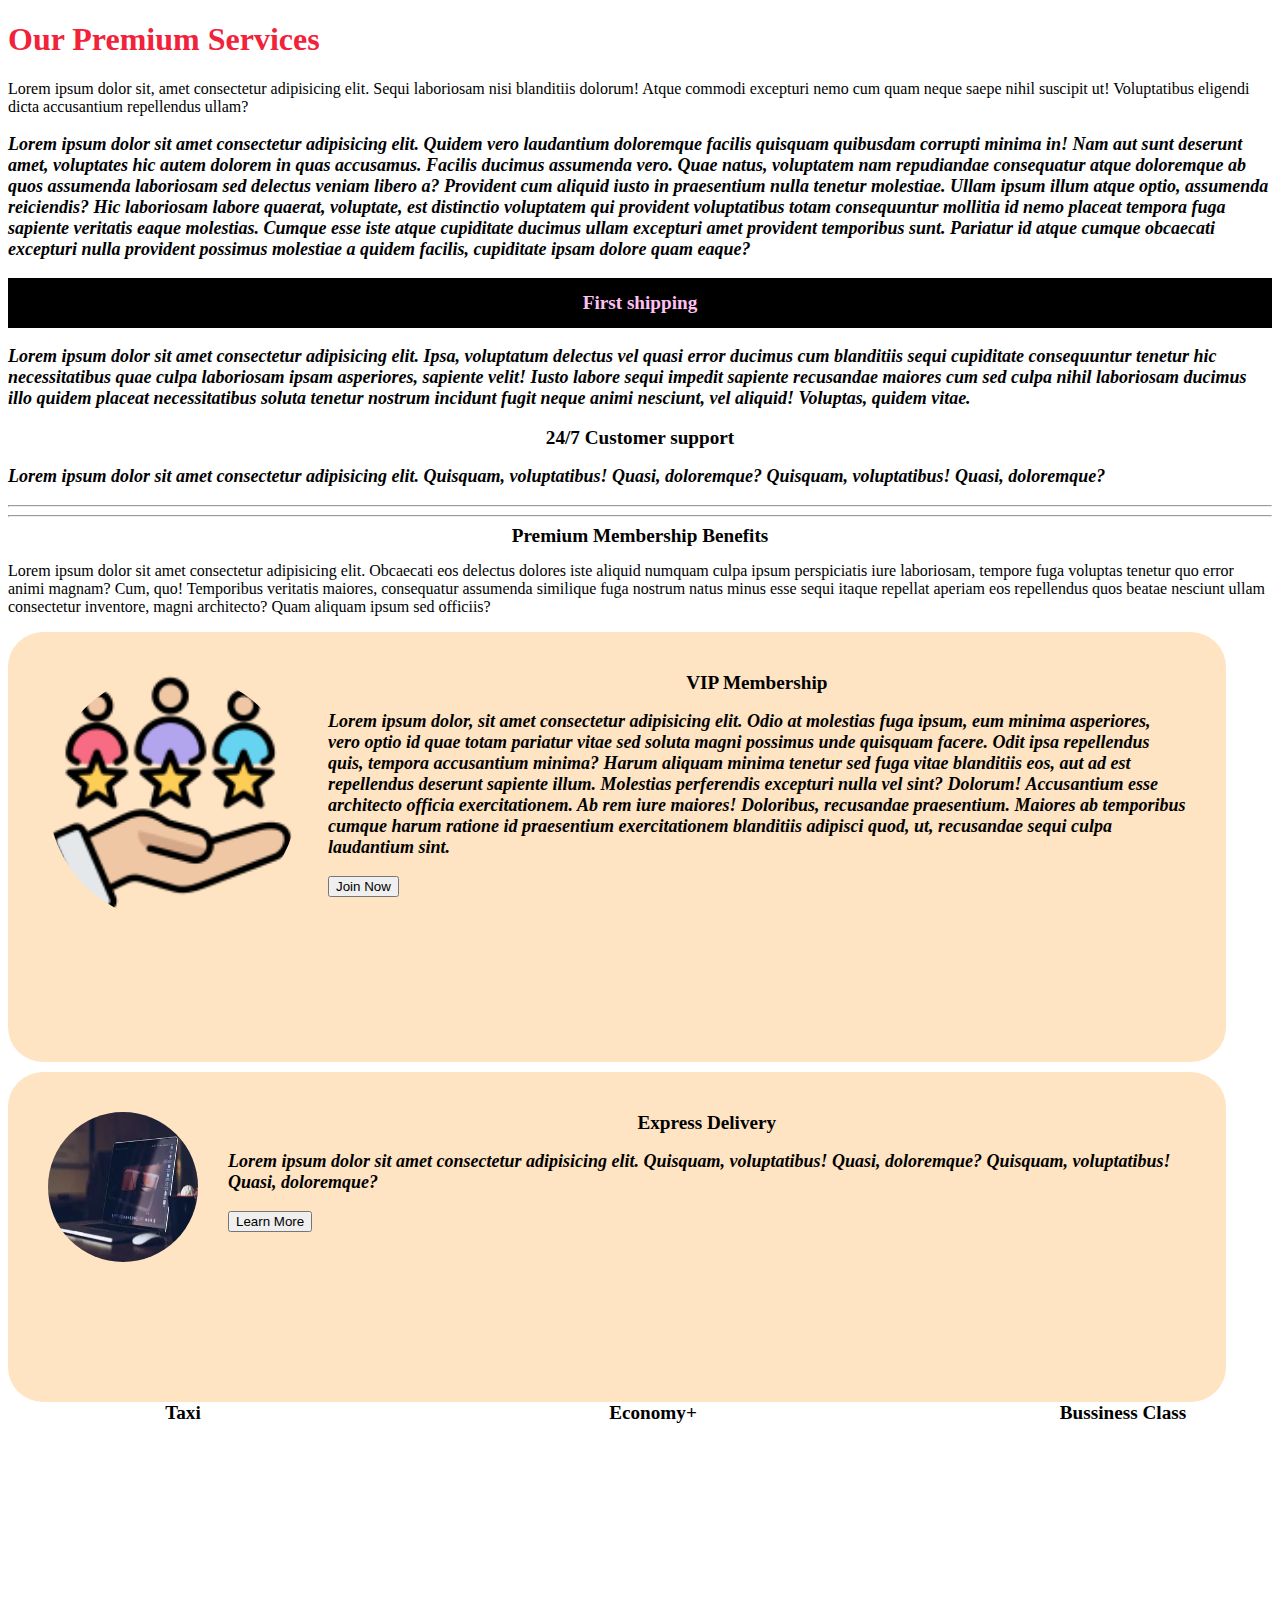
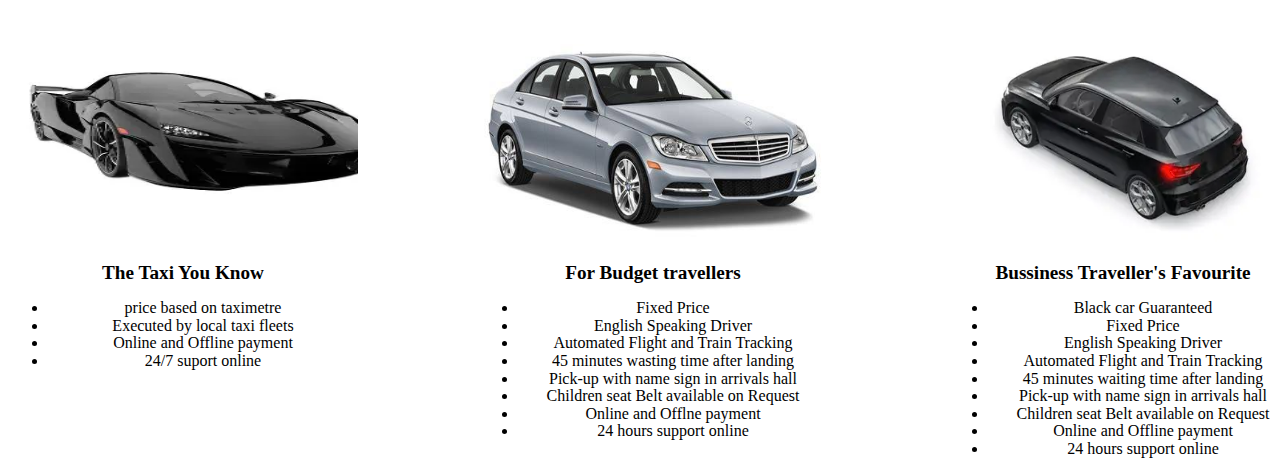
<file: services.html>
<!DOCTYPE html>
<html lang="en">
<head>
    <meta charset="UTF-8">
    <meta name="viewport" content="width=device-width, initial-scale=1.0">
    <title>Services page</title>
    <link rel="stylesheet" href="css/services.css">
</head>
<body>
    <h1>Our Premium Services</h1>
    <p>Lorem ipsum dolor sit, amet consectetur adipisicing elit. Sequi laboriosam nisi blanditiis dolorum! Atque commodi excepturi nemo cum quam neque saepe nihil suscipit ut! Voluptatibus eligendi dicta accusantium repellendus ullam?</p>
    <p class="paragraph">Lorem ipsum dolor sit amet consectetur adipisicing elit. Quidem vero laudantium doloremque facilis quisquam quibusdam corrupti minima in! Nam aut sunt deserunt amet, voluptates hic autem dolorem in quas accusamus.
    Facilis ducimus assumenda vero. Quae natus, voluptatem nam repudiandae consequatur atque doloremque ab quos assumenda laboriosam sed delectus veniam libero a? Provident cum aliquid iusto in praesentium nulla tenetur molestiae.
    Ullam ipsum illum atque optio, assumenda reiciendis? Hic laboriosam labore quaerat, voluptate, est distinctio voluptatem qui provident voluptatibus totam consequuntur mollitia id nemo placeat tempora fuga sapiente veritatis eaque molestias.
    Cumque esse iste atque cupiditate ducimus ullam excepturi amet provident temporibus sunt. Pariatur id atque cumque obcaecati excepturi nulla provident possimus molestiae a quidem facilis, cupiditate ipsam dolore quam eaque?</p>
   <h2 id="Heading1">First shipping</h2>
   <p class="paragraph">Lorem ipsum dolor sit amet consectetur adipisicing elit. Ipsa, voluptatum delectus vel quasi error ducimus cum blanditiis sequi cupiditate consequuntur tenetur hic necessitatibus quae culpa laboriosam ipsam asperiores, sapiente velit!
   Iusto labore sequi impedit sapiente recusandae maiores cum sed culpa nihil laboriosam ducimus illo quidem placeat necessitatibus soluta tenetur nostrum incidunt fugit neque animi nesciunt, vel aliquid! Voluptas, quidem vitae.</p>
    <h2>24/7 Customer support</h2>
    <p class="paragraph">Lorem ipsum dolor sit amet consectetur adipisicing elit. Quisquam, voluptatibus! Quasi, doloremque? Quisquam, voluptatibus! Quasi, doloremque?</p>
    <hr><hr>
    <h2>Premium Membership Benefits</h2>
    <p>Lorem ipsum dolor sit amet consectetur adipisicing elit. Obcaecati eos delectus dolores iste aliquid numquam culpa ipsum perspiciatis iure laboriosam, tempore fuga voluptas tenetur quo error animi magnam? Cum, quo!
    Temporibus veritatis maiores, consequatur assumenda similique fuga nostrum natus minus esse sequi itaque repellat aperiam eos repellendus quos beatae nesciunt ullam consectetur inventore, magni architecto? Quam aliquam ipsum sed officiis?</p>
    <div  id="vip">
        <img src="resources/vip.png" alt="photo">
       <div id="surprises" class="divide">
         <h2>VIP Membership</h2>
        <p class="paragraph">Lorem ipsum dolor, sit amet consectetur adipisicing elit. Odio at molestias fuga ipsum, eum minima asperiores, vero optio id quae totam pariatur vitae sed soluta magni possimus unde quisquam facere.
        Odit ipsa repellendus quis, tempora accusantium minima? Harum aliquam minima tenetur sed fuga vitae blanditiis eos, aut ad est repellendus deserunt sapiente illum. Molestias perferendis excepturi nulla vel sint? Dolorum!
        Accusantium esse architecto officia exercitationem. Ab rem iure maiores! Doloribus, recusandae praesentium. Maiores ab temporibus cumque harum ratione id praesentium exercitationem blanditiis adipisci quod, ut, recusandae sequi culpa laudantium sint.</p>
      <button>Join Now</button>
       </div>
    </div>
    <div class="devide">
        <img src="resources/OIP (9).webp" alt="">
        <div>
            <h2>Express Delivery</h2>
            <p class="paragraph">Lorem ipsum dolor sit amet consectetur adipisicing elit. Quisquam, voluptatibus! Quasi, doloremque? Quisquam, voluptatibus! Quasi, doloremque?</p>
            <button>Learn More</button>
        </div>
    </div>
    <div style="width: 100%; height: 530px;border-radius: 12px;" id="cars">
        <div class="box">
            <h1 class="car">Taxi</h1>
            <img src="resources/car5.webp" alt="car">
            <h2>The Taxi You Know</h2>
            <ul>
                <li>price based on taximetre</li>
                <li>Executed by local taxi fleets</li>
                <li>Online and Offline payment</li>
                <li>24/7 suport online</li>
            </ul>

        </div>
        <div class="box">
            <h1 class="car">Economy+</h1>
            <img src="resources/car2.jpeg" alt="photo">
            <h2>For Budget travellers</h2>
            <ul>
                <li>Fixed Price</li>
                <li>English Speaking Driver</li>
                <li>Automated Flight and Train Tracking</li>
                <li>45 minutes wasting time after landing</li>
                <li>Pick-up with name sign in arrivals hall</li>
                <li>Children seat Belt available on Request</li>
                <li>Online and Offlne payment</li>
                <li>24 hours support online</li>
            </ul>
        </div>
        <div class="box">
            <h1 class="car">Bussiness Class</h1>
            <img src="resources/car6.webp" alt="">
            <h2>Bussiness Traveller's Favourite</h2>
            <ul>
                <li>Black car Guaranteed</li>
                <li>Fixed Price</li>
                <li>English Speaking Driver</li>
                <li>Automated Flight and Train Tracking</li>
                <li>45 minutes waiting time after landing</li>
                <li>Pick-up with name sign in arrivals hall</li>
                <li>Children seat Belt available on Request</li>
                <li>Online and Offline payment</li>
                <li>24 hours support online</li>
            </ul>
        </div>

    </div>
</body>
</html>
</file>
<file: css/styles.css>
h1{
    color: #f1223a;
    font-size: 50px;
    text-shadow: 8px 8px 8px gray;
}
h1:hover{
    background-color: aquamarine;
}
button{
    background-color: #f1223a;
    color: black;
    border-radius: 15px;
    width: 100px;
    height: 30px;
    padding: 10px;
}
button:hover{
    background-color: gray;
}
</file>
<file: css/about.css>
body{
    background-color: olivedrab;
    margin-left: 50px;
}
</file>
<file: css/regester.css>
#regester{
    background-color: rgb(176, 224, 220);
    width: 50%;
    margin: auto;
    padding: 30px;
    border-radius: 20px;
    box-shadow: 7px 7px 12px rgb(177, 177, 235);
    color: black;
}
legend{
    color: green;
    font-size: 30px;
    font-weight: bolder;
    text-align: center;
    text-shadow: 0px 0px 12px grey;
}
input[type ="text"], input[type="email"], input[type="password"],input[type="tel"],input[type="date"],input[type="datetime-local"]
{
   width: 100%;
   height: 40px;
   border-radius: 12px;
   border: none;
   box-shadow: 3px 3px 8px grey;
   padding-left: 12px;
   
}
#nationality{
    width: 70%;
    height: 40px;
    border-radius: 12px;
    border: none;
}
button{
    width: 40%;
    height: 45px;
    border-radius: 12px;
    border: none;
    background-color: green;
    color: white;
    font-size: 20px;
    font-weight: bolder;
    box-shadow: 3px 3px 8px grey;
    cursor: zoom-out;
    margin:  0 auto;
    margin-left: 200px;
    
    
}
button:hover{
    background-color: grey;
}
textarea{
    border-radius: 12px;
    box-shadow: 0px 0px 12px grey;
}
body{
    background-image: url(../resources/car5.webp);
    background-repeat: no-repeat;
    background-size: cover;
}
</file>
<file: css/services.css>
h1{

    color: #f1223a;
}
h2{
    font-size: larger;
    color: #f1223a;
}
#Heading1{
    background-color: black;
    line-height: 50px;
    color: rgb(255, 192, 241);
}
.paragraph{
    font-weight: bold;
    font-size: large;
    font-style: italic;
}
#vip{
    background-color: bisque;
    height: 350px;
    width: 90%;
    display: flex;
    padding: 40px;
    border-radius: 35px;
}
#vip:hover{
   background-color: blue; 
}
#vip img{
    height: 250px;
    width: 250px;
    border-radius: 50%;
    margin-right: 30px;
}
#surprises{
    justify-content: space-around;
}
.devide{
    
    background-color: bisque;
    height: 250px;
    width: 90%;
    display: flex;
    padding: 40px;
    border-radius: 35px;
    margin-top: 10px;
    
}
.devide img{
    height: 150px;
    width: 150px;
    border-radius: 50%;
    margin-right: 30px;

}
#cars{
    margin-top: 5px;
    display: flex;
    gap: 120px;
    border-radius: 10px;
}
#cars,h2{
    text-align: center;
    color: black;
    margin: 0px;
    padding: 0px;
    line-height: 1.1;
}
.car{
    color: black;
    font-weight: bolder;
    font-size: larger;
    text-align: center;
    margin: 0px;
    padding: 0px;
    line-height: 1.1;
}
.car ,img{
    height: 210px;
    width: 350px;
    border-radius: 15px;
    margin-top: 10px;
    text-align: center;
    margin: 0px;
    padding: 0px;
    display: block;
    margin-bottom: 20px;
}
.box{
    box-shadow: aquamarine;
}
</file>
